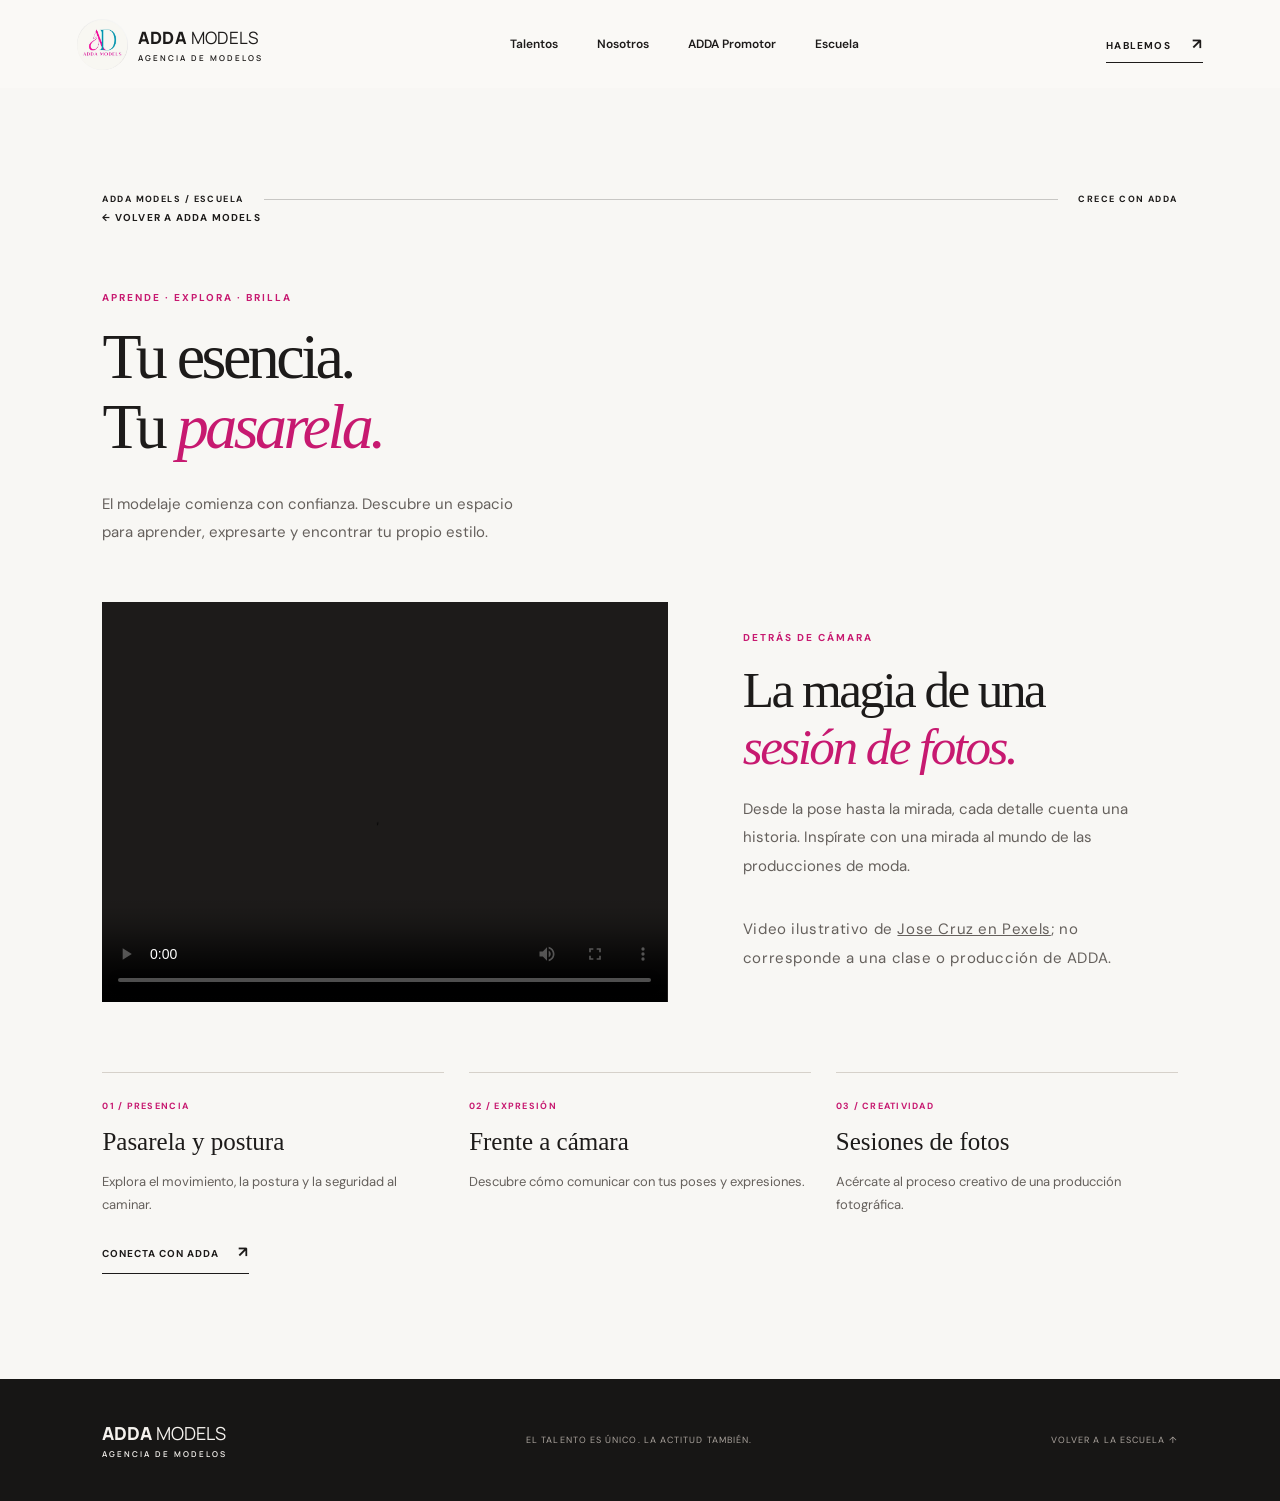
<file: escuela.html>
<!DOCTYPE html>
<html lang="es">
<head>
  <meta charset="utf-8">
  <meta name="viewport" content="width=device-width, initial-scale=1">
  <meta name="theme-color" content="#181716">
  <meta name="description" content="Descubre la Escuela de Modelos de ADDA y explora el mundo del modelaje.">
  <title>Escuela de Modelos | ADDA MODELS</title>
  <link rel="preconnect" href="https://fonts.googleapis.com">
  <link rel="preconnect" href="https://fonts.gstatic.com" crossorigin>
  <link href="https://fonts.googleapis.com/css2?family=DM+Sans:wght@400;500;600;700&family=Manrope:wght@400;500;600;700;800&display=swap" rel="stylesheet">
  <link rel="stylesheet" href="styles.css">
</head>
<body>
  <header class="header">
    <a class="brand" href="index.html#inicio" aria-label="ADDA MODELS, ir al inicio">
      <img src="image\logo.jpeg" alt="">
      <span>ADDA <strong>MODELS</strong><small>AGENCIA DE MODELOS</small></span>
    </a>
    <nav class="navigation" aria-label="Navegación principal">
      <a href="index.html#talentos">Talentos</a>
      <a href="index.html#nosotros">Nosotros</a>
      <a href="index.html#promotor">ADDA Promotor</a>
      <a href="escuela.html" aria-current="page">Escuela</a>
    </nav>
    <a class="header-link" href="index.html#contacto">HABLEMOS <span>↗</span></a>
  </header>
  <main class="school-page section-padding">
    <div class="section-label"><span>ADDA MODELS / ESCUELA</span><span class="label-line"></span><span>CRECE CON ADDA</span></div>
    <a class="catalog-back" href="index.html#escuela">← VOLVER A ADDA MODELS</a>
    <div class="school-hero">
      <p class="overline">APRENDE · EXPLORA · BRILLA</p>
      <h1>Tu esencia.<br>Tu <em>pasarela.</em></h1>
      <p>El modelaje comienza con confianza. Descubre un espacio para aprender, expresarte y encontrar tu propio estilo.</p>
    </div>
    <div class="school-video-layout">
      <div class="school-video-frame">
        <video controls playsinline preload="metadata" poster="https://images.unsplash.com/photo-1524504388940-b1c1722653e1?auto=format&amp;fit=crop&amp;w=900&amp;q=85" aria-label="Video ilustrativo de una sesión fotográfica de moda">
          <source src="https://videos.pexels.com/video-files/36911333/15636405_1080_1920_30fps.mp4" type="video/mp4">
          Tu navegador no puede reproducir este video. <a href="https://www.pexels.com/video/professional-fashion-photoshoot-behind-the-scenes-36911333/">Míralo en Pexels.</a>
        </video>
      </div>
      <div class="school-video-copy">
        <p class="overline">DETRÁS DE CÁMARA</p>
        <h2>La magia de una<br><em>sesión de fotos.</em></h2>
        <p>Desde la pose hasta la mirada, cada detalle cuenta una historia. Inspírate con una mirada al mundo de las producciones de moda.</p>
        <p class="disclaimer">Video ilustrativo de <a href="https://www.pexels.com/video/professional-fashion-photoshoot-behind-the-scenes-36911333/">Jose Cruz en Pexels</a>; no corresponde a una clase o producción de ADDA.</p>
      </div>
    </div>
    <div class="school-topics">
      <article class="school-topic"><span>01 / PRESENCIA</span><h3>Pasarela y postura</h3><p>Explora el movimiento, la postura y la seguridad al caminar.</p></article>
      <article class="school-topic"><span>02 / EXPRESIÓN</span><h3>Frente a cámara</h3><p>Descubre cómo comunicar con tus poses y expresiones.</p></article>
      <article class="school-topic"><span>03 / CREATIVIDAD</span><h3>Sesiones de fotos</h3><p>Acércate al proceso creativo de una producción fotográfica.</p></article>
    </div>
    <a class="underlined-link promotor-contact" href="index.html#contacto">CONECTA CON ADDA <span>↗</span></a>
  </main>
  <footer class="footer">
    <a class="footer-brand" href="index.html#inicio">ADDA <span>MODELS</span><small>AGENCIA DE MODELOS</small></a>
    <p>EL TALENTO ES ÚNICO. LA ACTITUD TAMBIÉN.</p>
    <div><a href="index.html#escuela">VOLVER A LA ESCUELA ↑</a></div>
  </footer>
</body>
</html>
</file>
<file: styles.css>
:root{--ink:#1d1b1a;--cream:#f6f4f0;--pink:#c71970;--muted:#76716d;--line:#d6d1ca}
*{box-sizing:border-box}
html{scroll-behavior:smooth}
body{margin:0;background:var(--cream);color:var(--ink);font-family:"DM Sans",sans-serif}
a{color:inherit;text-decoration:none}
button{font:inherit}
img{display:block;max-width:100%}
::selection{background:#eeb5cf;color:var(--ink)}
.intro{position:fixed;inset:0;z-index:100;background:#050505;color:#fff;display:grid;place-items:center;pointer-events:none;animation:intro-exit .6s 3s forwards}
.intro-inner{display:flex;flex-direction:column;align-items:flex-start;animation:intro-grow 3s ease-out both}
.intro-subtitle{font-size:clamp(8px,1vw,12px);letter-spacing:.35em;text-transform:uppercase;margin:0 0 12px 4px;color:#ddd}
.intro-title{font-family:Georgia,serif;font-size:clamp(38px,8vw,112px);letter-spacing:.08em;white-space:nowrap;background:linear-gradient(115deg,#858585 5%,#fff 30%,#aaa 47%,#fff 60%,#777 90%);background-size:200% auto;color:transparent;background-clip:text;-webkit-background-clip:text;animation:shine 2.5s linear infinite}
.intro-line{width:100%;height:1px;margin-top:18px;background:linear-gradient(90deg,transparent,#ddd,transparent)}
@keyframes intro-grow{from{transform:scale(.7);opacity:0}15%{opacity:1}to{transform:scale(1);opacity:1}}
@keyframes shine{to{background-position:200% center}}
@keyframes intro-exit{to{opacity:0;visibility:hidden}}
.header{height:88px;padding:0 6%;display:flex;align-items:center;justify-content:space-between;background:#faf9f6;gap:24px}
.brand{display:flex;align-items:center;gap:10px;font-family:Manrope,sans-serif;font-size:17px;font-weight:800;letter-spacing:.02em;white-space:nowrap}
.brand img{width:51px;height:51px;object-fit:cover;border-radius:50%}
.brand strong{font-weight:400}
.brand small,.footer-brand small{display:block;font-size:8px;letter-spacing:.25em;font-weight:600;margin-top:3px}
.navigation{display:flex;gap:39px;font-size:12px;font-weight:600}
.navigation a,.header-link{transition:color .2s}
.navigation a:hover,.header-link:hover{color:var(--pink)}
.header-link{font-size:10px;font-weight:700;letter-spacing:.12em;border-bottom:1px solid;padding:8px 0}
.header-link span{font-size:15px;margin-left:18px}
.hero{min-height:660px;height:calc(100vh - 88px);max-height:900px;background:#1a1918;position:relative;color:white;overflow:hidden;display:flex;align-items:center}
.hero-image{position:absolute;inset:0;background:linear-gradient(90deg,rgba(17,16,15,.88) 0%,rgba(17,16,15,.61) 43%,rgba(17,16,15,.08) 80%),url("https://images.unsplash.com/photo-1529139574466-a303027c1d8b?auto=format&fit=crop&w=2200&q=85") center 35%/cover}
.hero-content{position:relative;width:min(760px,85%);margin-left:10%;padding-bottom:35px}
.eyebrow,.overline{font-size:10px;font-weight:700;letter-spacing:.2em}
.eyebrow{display:flex;align-items:center;gap:12px}
.eyebrow span{width:31px;height:1px;background:var(--pink)}
.hero h1,.section-heading h2,.manifesto h2,.promotor h2,.contact h2{font-family:Georgia,"Times New Roman",serif;font-weight:400;letter-spacing:-.055em}
.hero h1{font-size:clamp(64px,8.7vw,125px);line-height:.98;margin:33px 0 25px}
h1 em,h2 em{font-weight:400;color:#d95091}
.hero-content>p{font-size:15px;line-height:1.9;color:#e0ddda;max-width:405px}
.hero-actions{display:flex;align-items:center;gap:33px;margin-top:36px}
.button{display:inline-flex;align-items:center;justify-content:space-between;gap:25px;padding:20px 22px;font-size:9px;letter-spacing:.12em;font-weight:700;transition:background .2s,color .2s}
.button-light{background:#f8f6f2;color:#1b1918}
.button-light:hover{background:#e8c1d4}
.button span{font-size:17px}
.text-link,.underlined-link{font-size:10px;font-weight:700;letter-spacing:.1em}
.text-link span,.underlined-link span{margin-left:16px;font-size:15px}
.light-link{border-bottom:1px solid #aaa;padding:12px 0}
.hero-side{position:absolute;right:4%;top:50%;writing-mode:vertical-rl;font-size:9px;letter-spacing:.2em}
.hero-bottom{position:absolute;bottom:29px;left:6%;right:6%;display:flex;justify-content:space-between;font-size:9px;letter-spacing:.16em;color:#d5d0ca}
.section-padding,.manifesto{padding:105px 8%}
.section-label{display:flex;gap:20px;align-items:center;font-size:9px;font-weight:700;letter-spacing:.16em;white-space:nowrap}
.label-line{height:1px;background:currentColor;opacity:.22;flex:1}
.manifesto{background:#eae6df}
.manifesto-grid{display:grid;grid-template-columns:1.2fr .8fr;gap:8%;align-items:end;margin:68px 0 78px}
.manifesto h2,.section-heading h2,.promotor h2,.contact h2{font-size:clamp(43px,5vw,74px);line-height:1.1;margin:0}
.manifesto h2 em,.section-heading h2 em,.promotor h2 em{color:var(--pink)}
.manifesto-copy p,.promotor-content>p:not(.overline){font-size:15px;line-height:1.9;color:#65605c;margin:0 0 28px}
.underlined-link{display:inline-block;padding:0 0 11px;border-bottom:1px solid var(--ink)}
.underlined-link:hover{color:var(--pink);border-color:var(--pink)}
.qualities{border-top:1px solid #c9c3ba;border-bottom:1px solid #c9c3ba;padding:21px 0;display:flex;justify-content:space-between;align-items:center;font-size:10px;font-weight:700;letter-spacing:.17em}
.qualities i{font-style:normal;color:var(--pink);font-size:16px}
.talents{background:#f8f7f4}
.section-heading{display:flex;justify-content:space-between;align-items:end;gap:30px;margin:72px 0 47px}
.overline{color:var(--pink);margin:0 0 18px}
.section-heading>p{font-size:13px;line-height:1.8;color:var(--muted);margin:0}
.magazine-grid{display:grid;grid-template-columns:repeat(2,minmax(0,1fr));gap:22px}
.magazine-grid[hidden],#catalog[hidden]{display:none}
.magazine-cover{position:relative;display:flex;flex-direction:column;align-items:stretch;overflow:hidden;aspect-ratio:4/5;min-width:0;padding:24px;border:0;background:#292522;color:#fff;text-align:left;cursor:pointer}
.magazine-cover img,.cover-shade{position:absolute;inset:0;width:100%;height:100%}
.magazine-cover img{object-fit:cover;transition:transform .6s}
.magazine-cover:hover img{transform:scale(1.035)}
.cover-shade{background:linear-gradient(180deg,rgba(0,0,0,.42),transparent 35%,rgba(0,0,0,.7))}
.cover-top,.cover-brand,.cover-copy{position:relative}
.cover-top{display:flex;justify-content:space-between;font-size:9px;font-weight:700;letter-spacing:.15em}
.cover-brand{margin-top:12px;font-family:Georgia,serif;font-size:clamp(35px,5vw,75px);letter-spacing:-.06em;line-height:1;white-space:nowrap}
.cover-brand span{font-weight:400}
.cover-copy{margin-top:auto;display:flex;flex-direction:column;align-items:flex-start;gap:15px}
.cover-copy small,.cover-copy>span{font-size:9px;font-weight:700;letter-spacing:.14em}
.cover-copy strong{font-family:Georgia,serif;font-size:clamp(38px,5vw,70px);font-weight:400;line-height:.95;letter-spacing:-.04em}
.cover-copy em{color:#f3a5c9;font-weight:400}
.cover-copy>span{border-bottom:1px solid;padding-bottom:8px}
.magazine-cover:focus-visible,.catalog-back:focus-visible{outline:3px solid var(--pink);outline-offset:3px}
.catalog-toolbar{display:flex;align-items:center;justify-content:space-between;border-bottom:1px solid var(--line);margin-bottom:28px;gap:15px}
.catalog-back{border:0;background:none;padding:15px 0;cursor:pointer;font-size:10px;font-weight:700;letter-spacing:.12em}
.catalog-back:hover{color:var(--pink)}
.catalog-title{font-family:Georgia,serif;font-weight:400;font-size:clamp(30px,4vw,48px);margin:0 0 25px}
.catalog-title:focus{outline:none}
.catalog-note,.disclaimer{font-size:9px;letter-spacing:.12em;color:#88827c}
.model-grid{display:grid;grid-template-columns:repeat(3,1fr);gap:38px 22px}
.model-card[hidden]{display:none}
.model-image{position:relative;overflow:hidden;background:#d7d1ca;aspect-ratio:3/4}
.model-image img{width:100%;height:100%;object-fit:cover;filter:saturate(.8);transition:transform .6s,filter .6s}
.model-card:hover img{transform:scale(1.035);filter:saturate(1)}
.model-image>span{position:absolute;bottom:16px;left:16px;background:#f8f7f4;padding:9px 10px;font-size:8px;font-weight:700;letter-spacing:.1em}
.model-info{display:flex;justify-content:space-between;align-items:start;padding-top:17px}
.model-info h3{font-family:Georgia,serif;font-weight:400;font-size:25px;margin:0 0 7px}
.model-info p,.model-info>span{font-size:9px;letter-spacing:.1em;color:var(--muted);margin:0}
.model-info>span{padding-top:7px;white-space:nowrap}
.disclaimer{margin:35px 0 0;line-height:1.7;letter-spacing:.04em}
.promotor{background:#eae6df}
.promotor-grid{display:grid;grid-template-columns:1fr 1fr;gap:11%;align-items:center;margin-top:65px}
.promotor-cover{position:relative;display:flex;flex-direction:column;overflow:hidden;aspect-ratio:4/5;padding:24px;color:#fff;background:#292522}
.promotor-cover-photo{position:absolute;inset:0;width:100%;height:100%;object-fit:cover;transition:transform .6s}
.promotor-cover:hover .promotor-cover-photo{transform:scale(1.035)}
.promotor-cover:focus-visible{outline:3px solid var(--pink);outline-offset:3px}
.promotor-cover-top,.promotor-cover-logo,.promotor-cover-copy{position:relative}
.promotor-cover-top{display:flex;justify-content:space-between;font-size:9px;font-weight:700;letter-spacing:.15em}
.promotor-cover-logo{width:clamp(74px,10vw,130px);margin-top:20px}
.promotor-cover-logo img{width:100%;border-radius:50%}
.promotor-cover-copy{display:flex;flex-direction:column;align-items:flex-start;gap:20px;margin-top:auto}
.promotor-cover-copy strong{font-family:Georgia,serif;font-size:clamp(38px,5vw,70px);font-weight:400;line-height:.95;letter-spacing:-.04em}
.promotor-cover-copy em{color:#f3a5c9}
.promotor-cover-copy>span{border-bottom:1px solid;padding-bottom:8px;font-size:9px;font-weight:700;letter-spacing:.14em}
.promotor-content{display:block}
.promotor-content .overline{display:block}
.promotor-heading{display:block;font-family:Georgia,"Times New Roman",serif;font-size:clamp(43px,5vw,74px);font-weight:400;letter-spacing:-.055em;line-height:1.1;margin-bottom:27px}
.promotor-heading em{color:var(--pink)}
.promotor-description{display:block;max-width:440px;font-size:15px;line-height:1.9;color:#65605c;margin-bottom:28px}
.promotor .disclaimer a{text-decoration:underline}
.promotor-gallery{min-height:75vh;background:#eae6df}
.promotor-gallery .catalog-back{display:inline-block}
.promotor-gallery .promotor-options-heading{margin-top:60px}
.promotor-options-heading{display:flex;justify-content:space-between;align-items:end;gap:30px;margin:40px 0 30px}
.promotor-options-heading h1{font-family:Georgia,serif;font-size:clamp(36px,4vw,55px);font-weight:400;letter-spacing:-.05em;margin:0}
.promotor-options-heading h1 em{color:var(--pink)}
.promotor-options-heading>p{max-width:300px;margin:0;color:#65605c;font-size:13px;line-height:1.8}
.promotor-cards{display:grid;grid-template-columns:repeat(4,minmax(0,1fr));gap:18px}
.promotor-card{background:#f8f7f4}
.promotor-card img{width:100%;aspect-ratio:4/3;object-fit:cover;object-position:center 30%}
.promotor-card div{padding:20px}
.promotor-card div>span{font-size:9px;font-weight:700;letter-spacing:.12em;color:var(--pink)}
.promotor-card h2{font-family:Georgia,serif;font-size:23px;font-weight:400;margin:12px 0}
.promotor-card p{color:#65605c;font-size:13px;line-height:1.6;margin:0}
.promotor-contact{margin-top:25px}
.school-preview{background:#f8f7f4}
.school-preview-grid{display:grid;grid-template-columns:1fr 1fr;gap:11%;align-items:center;margin-top:65px}
.school-preview-copy h2,.school-hero h1{font-family:Georgia,serif;font-size:clamp(43px,5vw,74px);font-weight:400;line-height:1.1;letter-spacing:-.055em;margin:0 0 27px}
.school-preview-copy h2 em,.school-hero h1 em{color:var(--pink)}
.school-preview-copy>p:not(.overline),.school-hero>p:not(.overline){font-size:15px;line-height:1.9;color:#65605c;max-width:440px;margin:0 0 28px}
.school-cover{position:relative;display:flex;flex-direction:column;overflow:hidden;aspect-ratio:4/5;padding:24px;color:#fff;background:#292522}
.school-cover>img{position:absolute;inset:0;width:100%;height:100%;object-fit:cover;transition:transform .6s}
.school-cover:hover>img{transform:scale(1.035)}
.school-cover:focus-visible{outline:3px solid var(--pink);outline-offset:3px}
.school-cover-top,.school-cover-copy{position:relative}
.school-cover-top{display:flex;justify-content:space-between;font-size:9px;font-weight:700;letter-spacing:.15em}
.school-cover-copy{display:flex;flex-direction:column;align-items:flex-start;gap:17px;margin-top:auto}
.school-cover-copy strong{font-family:Georgia,serif;font-size:clamp(38px,5vw,70px);font-weight:400;line-height:.95;letter-spacing:-.04em}
.school-cover-copy em{color:#f3a5c9}
.school-cover-copy small,.school-cover-copy>span{font-size:9px;font-weight:700;letter-spacing:.14em}
.school-cover-copy>span{border-bottom:1px solid;padding-bottom:8px}
.school-page{background:#f8f7f4}
.school-hero{margin:65px 0 55px}
.school-video-layout{display:grid;grid-template-columns:minmax(0,1.3fr) minmax(0,1fr);gap:7%;align-items:center}
.school-video-frame{background:#1d1b1a;display:flex;justify-content:center;min-height:400px}
.school-video-frame video{display:block;width:100%;max-height:640px;object-fit:contain}
.school-video-copy h2{font-family:Georgia,serif;font-size:clamp(34px,4vw,55px);font-weight:400;line-height:1.1;letter-spacing:-.05em;margin:0 0 20px}
.school-video-copy h2 em{color:var(--pink)}
.school-video-copy>p:not(.overline){font-size:15px;line-height:1.9;color:#65605c}
.school-video-copy .disclaimer a{text-decoration:underline}
.school-topics{display:grid;grid-template-columns:repeat(3,1fr);gap:25px;margin-top:70px}
.school-topic{border-top:1px solid var(--line);padding-top:20px}
.school-topic span{font-size:9px;font-weight:700;letter-spacing:.14em;color:var(--pink)}
.school-topic h3{font-family:Georgia,serif;font-size:25px;font-weight:400;margin:14px 0}
.school-topic p{font-size:13px;line-height:1.8;color:#65605c;margin:0}
@media(max-width:800px){.promotor-cards{grid-template-columns:repeat(2,minmax(0,1fr))}}
@media(max-width:560px){.promotor-options-heading{display:block}.promotor-options-heading>p{margin-top:15px}.promotor-cards{grid-template-columns:1fr}.promotor-card{display:grid;grid-template-columns:1fr 1fr}.promotor-card img{height:100%;aspect-ratio:auto}.promotor-card div{padding:16px}.promotor-card h2{font-size:20px}.school-preview-grid,.school-video-layout,.school-topics{grid-template-columns:1fr}.school-preview-grid{margin-top:45px;gap:45px}.school-video-layout{gap:30px}.school-video-frame{min-height:0}.school-video-frame video{max-height:520px}.school-topics{gap:30px}.school-hero{margin:45px 0}}
.contact{background:#24211f;color:#f8f7f4;position:relative;overflow:hidden}
.contact-content{position:relative;z-index:1;text-align:center;padding:100px 0 60px}
.contact h2 em{color:#e578aa}
.contact-content>p:not(.overline){color:#c6c0ba;font-size:14px;line-height:1.8;max-width:420px;margin:24px auto 30px}
.contact-notice{display:inline-block;border:1px solid #77706a;padding:20px;font-size:9px;letter-spacing:.12em;line-height:1.6}
.contact-notice span{margin-left:20px;font-size:16px}
.contact-mark{position:absolute;right:-20px;bottom:-140px;font-family:Georgia,serif;font-size:clamp(250px,33vw,500px);color:rgba(255,255,255,.025);line-height:1}
.footer{background:#171615;color:#f5f2ee;display:flex;align-items:center;justify-content:space-between;gap:25px;padding:42px 8%}
.footer-brand{font-family:Manrope,sans-serif;font-size:18px;font-weight:800;white-space:nowrap}
.footer-brand>span{font-weight:400}
.footer>p,.footer>div{font-size:9px;letter-spacing:.12em;color:#aaa39d}
.footer>div{display:flex;gap:35px;align-items:center}
.footer a:hover{color:#e578aa}
@media(max-width:800px){.header{height:76px;padding:0 5%}.navigation{gap:17px}.navigation a{font-size:11px}.header-link{display:none}.hero{height:650px;min-height:0}.hero-content{margin-left:7%}.hero-image{background-position:60% center}.hero-side{display:none}.section-padding,.manifesto{padding:75px 6%}.manifesto-grid{gap:30px;margin:55px 0}.promotor-grid{gap:6%}.footer>p{display:none}}
@media(max-width:560px){.header{height:auto;min-height:72px;flex-wrap:wrap;padding:10px 5% 13px;gap:10px}.brand img{width:40px;height:40px}.brand{font-size:14px}.navigation{width:100%;justify-content:space-between;padding-top:6px;border-top:1px solid #e8e4de}.navigation a{font-size:10px}.hero{height:620px}.hero-image{background-image:linear-gradient(90deg,rgba(17,16,15,.83),rgba(17,16,15,.25)),url("https://images.unsplash.com/photo-1529139574466-a303027c1d8b?auto=format&fit=crop&w=1200&q=85");background-position:60% center}.hero h1{font-size:clamp(58px,15vw,80px)}.hero-content{width:86%}.hero-content>p{font-size:14px}.hero-actions{align-items:flex-start;flex-direction:column;gap:15px}.hero-bottom{font-size:7px}.hero-bottom span:first-child{display:none}.hero-bottom{justify-content:flex-end}.section-label{font-size:8px}.manifesto-grid,.promotor-grid{grid-template-columns:1fr}.manifesto-grid{margin:45px 0}.manifesto h2,.section-heading h2,.promotor h2,.contact h2{font-size:clamp(39px,10vw,55px)}.qualities{flex-wrap:wrap;justify-content:center;gap:12px;font-size:8px}.section-heading{display:block;margin:50px 0 30px}.section-heading>p{margin-top:20px}.magazine-grid{grid-template-columns:1fr;gap:18px}.magazine-cover{aspect-ratio:4/5}.cover-brand{font-size:clamp(44px,11vw,65px)}.catalog-toolbar{align-items:flex-start;flex-direction:column;gap:0}.catalog-note{padding-bottom:15px}.model-grid{grid-template-columns:repeat(2,1fr);gap:30px 12px}.model-info h3{font-size:21px}.model-info p,.model-info>span{font-size:8px}.model-info{gap:5px}.promotor-grid{margin-top:45px;gap:45px}.promotor-logo{min-height:280px}.contact-content{padding:75px 0 30px}.footer{align-items:flex-start;flex-direction:column}.footer>div{width:100%;justify-content:space-between;font-size:8px}}
@media(prefers-reduced-motion:reduce){html{scroll-behavior:auto}*,*::before,*::after{animation-duration:.01ms!important;animation-delay:0ms!important;animation-iteration-count:1!important;transition-duration:.01ms!important}}
</file>
